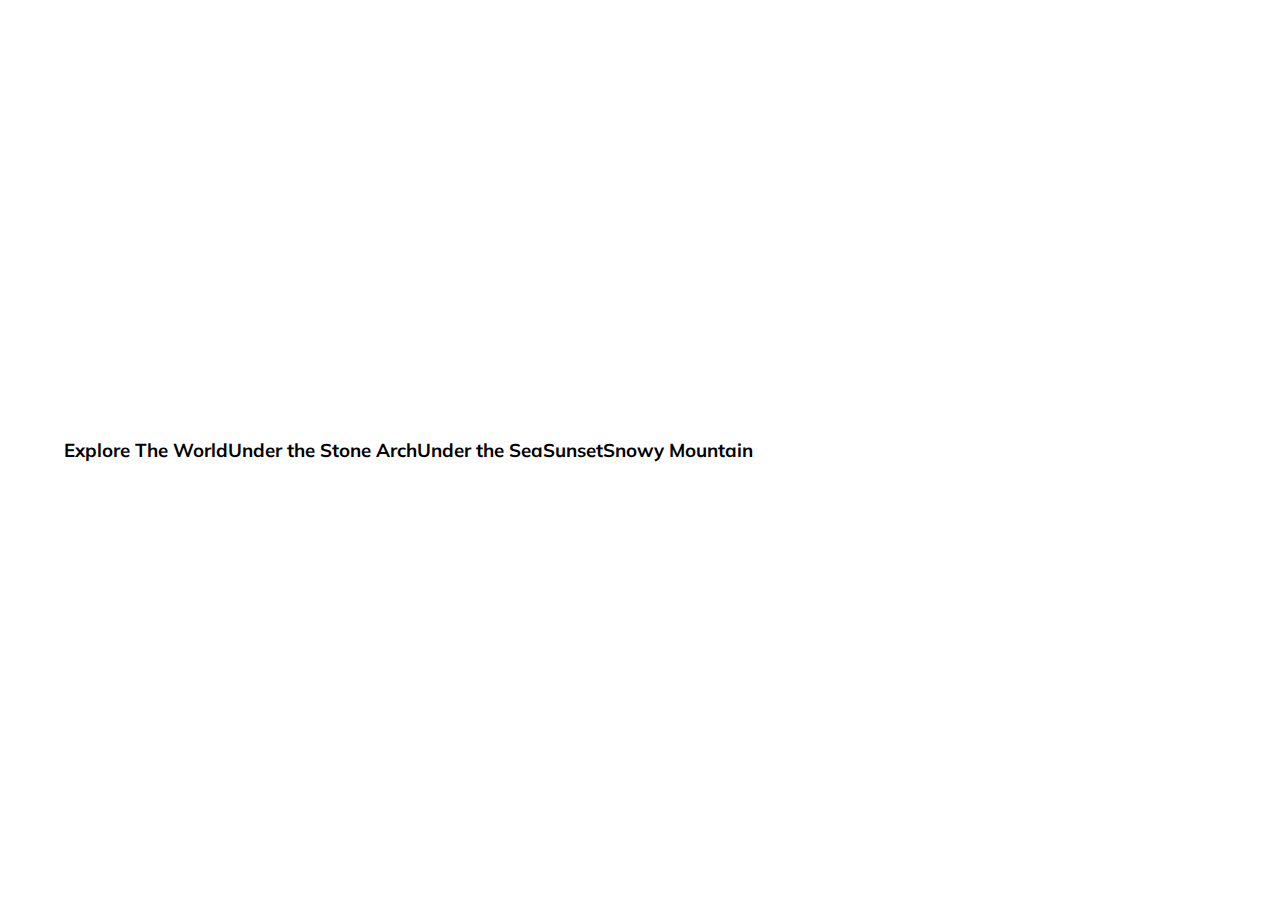
<file: expanding-cards/index.html>
<!DOCTYPE html>
<html lang="en">
  <head>
    <meta charset="UTF-8" />
    <meta name="viewport" content="width=device-width, initial-scale=1.0" />
    <title>Expanding Cards</title>
    <link rel="stylesheet" href="styles.css" />
  </head>
  <body>
    <div class="container">
      <div
        class="panel active"
        style="
          background-image: url('https://images.unsplash.com/photo-1682686578023-dc680e7a3aeb?w=800&auto=format&fit=crop&q=60&ixlib=rb-4.0.3&ixid=M3wxMjA3fDF8MHxlZGl0b3JpYWwtZmVlZHwxfHx8ZW58MHx8fHx8');
        "
      >
        <h3>Explore The World</h3>
      </div>
      <div
        class="panel active"
        style="
          background-image: url('https://images.unsplash.com/photo-1682685797736-dabb341dc7de?w=800&auto=format&fit=crop&q=60&ixlib=rb-4.0.3&ixid=M3wxMjA3fDF8MHxlZGl0b3JpYWwtZmVlZHwyMXx8fGVufDB8fHx8fA%3D%3D');
        "
      >
        <h3>Under the Stone Arch</h3>
      </div>
      <div
        class="panel active"
        style="
          background-image: url('https://images.unsplash.com/photo-1682687982470-8f1b0e79151a?w=800&auto=format&fit=crop&q=60&ixlib=rb-4.0.3&ixid=M3wxMjA3fDF8MHxlZGl0b3JpYWwtZmVlZHwzMXx8fGVufDB8fHx8fA%3D%3D');
        "
      >
        <h3>Under the Sea</h3>
      </div>
      <div
        class="panel active"
        style="
          background-image: url('https://images.unsplash.com/photo-1708452722875-04779d4704b1?w=800&auto=format&fit=crop&q=60&ixlib=rb-4.0.3&ixid=M3wxMjA3fDB8MHxlZGl0b3JpYWwtZmVlZHw0NXx8fGVufDB8fHx8fA%3D%3D');
        "
      >
        <h3>Sunset</h3>
      </div>
      <div
        class="panel active"
        style="
          background-image: url('https://images.unsplash.com/photo-1708591807770-545b1bd6021e?w=800&auto=format&fit=crop&q=60&ixlib=rb-4.0.3&ixid=M3wxMjA3fDB8MHxlZGl0b3JpYWwtZmVlZHw1MHx8fGVufDB8fHx8fA%3D%3D');
        "
      >
        <h3>Snowy Mountain</h3>
      </div>
    </div>
  </body>
</html>
</file>
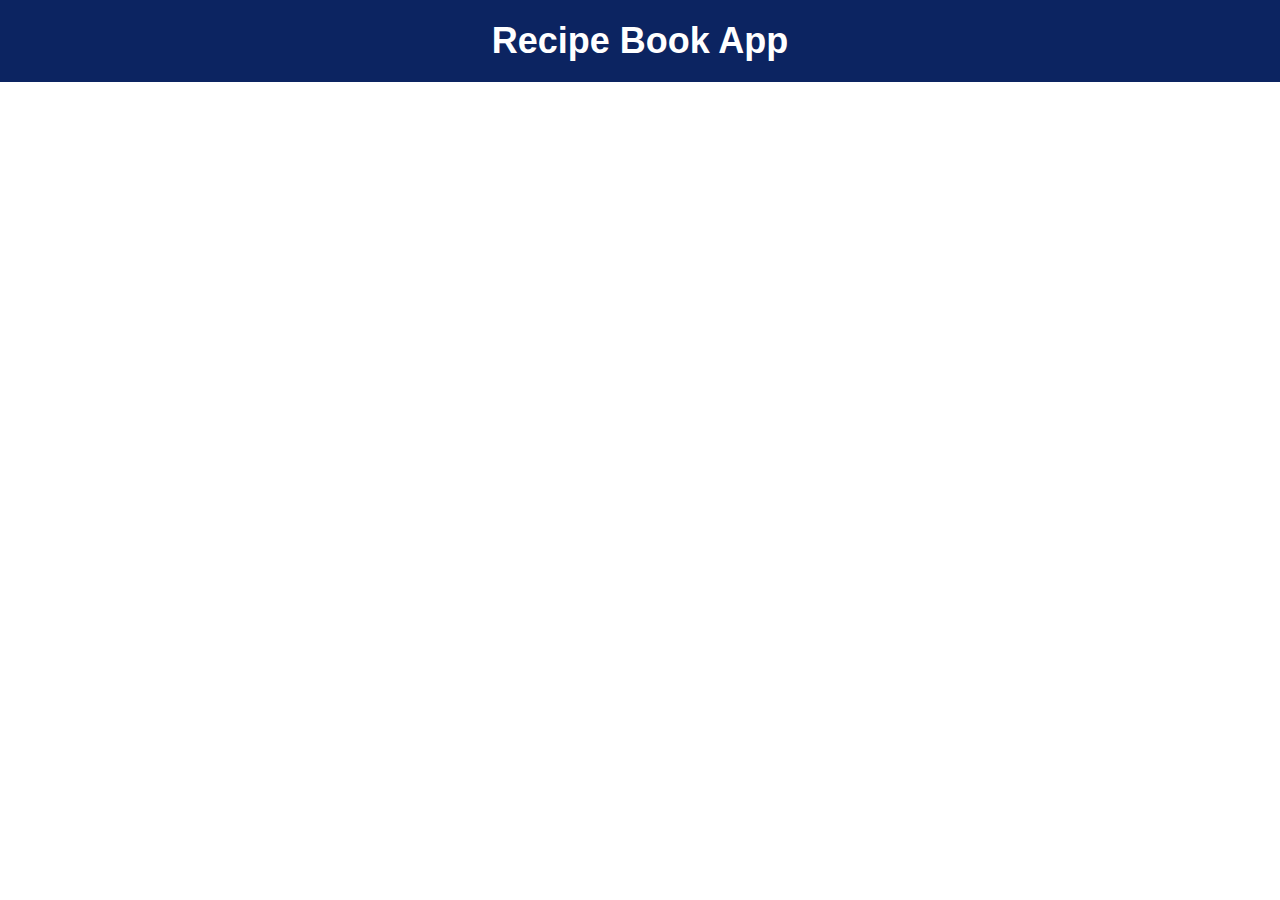
<file: recipebook/index.html>
<!DOCTYPE html>
<html lang="en">
  <head>
    <meta charset="UTF-8" />
    <meta name="viewport" content="width=device-width, initial-scale=1.0" />
    <title>Document</title>
    <link rel="stylesheet" href="style.css" />
  </head>
  <body>
    <header>
      <h1>Recipe Book App</h1>
    </header>
    <div class="container">
      <ul id="recipe-list" class="recipe-list"></ul>
    </div>
    <script src="script.js"></script>
  </body>
</html>
</file>
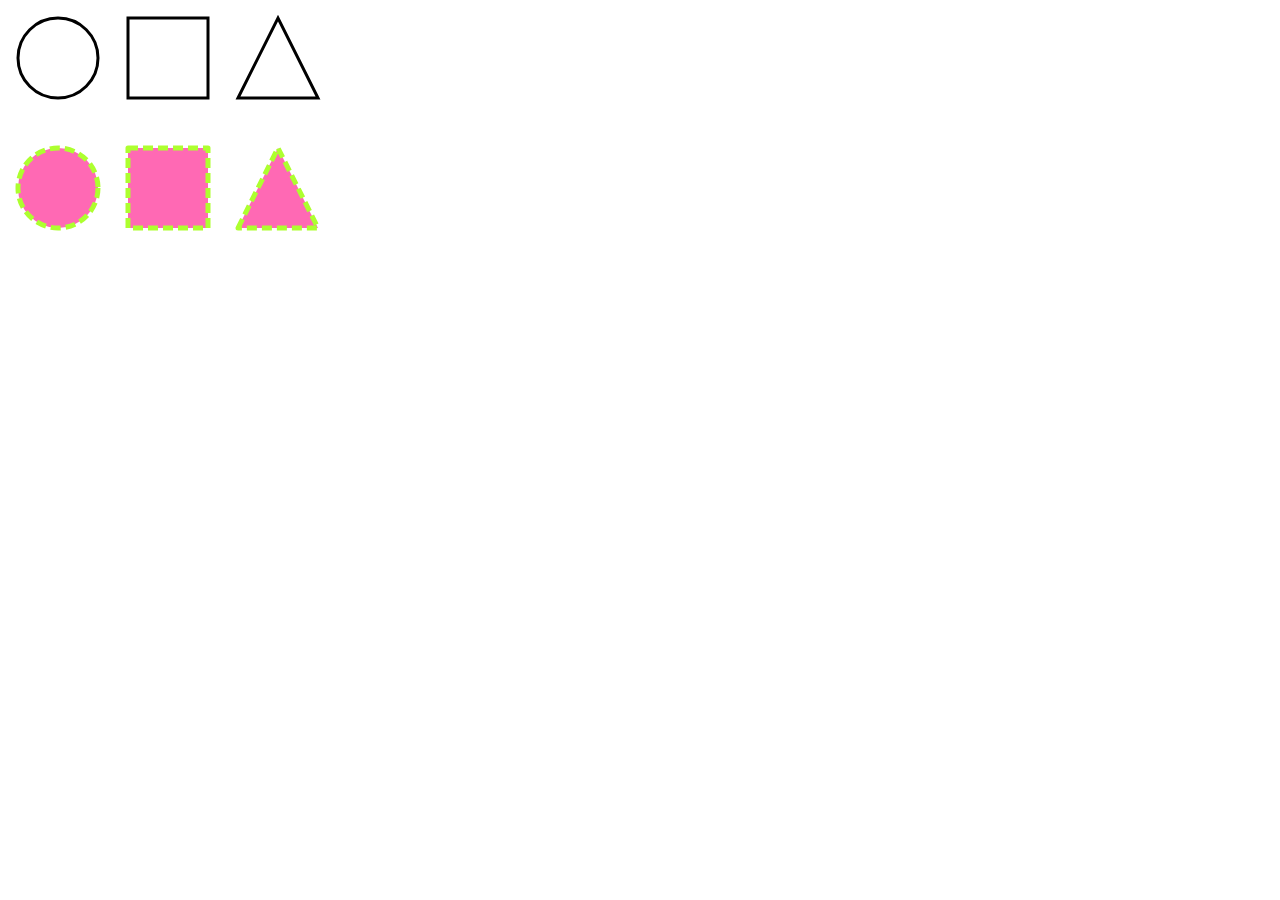
<file: svg/index.html>
<!DOCTYPE html>
<html>
  <head>
    <title>SVG</title>
    <link rel="stylesheet" href="style.css" />
  </head>
  <body>
    <svg width="600" height="600">
      <circle class="boring" r="40" cx="50" cy="50"></circle>
      <rect class="boring" x="120" y="10" width="80" height="80"></rect>
      <path class="boring" d="M 230 90 l 40 -80 l 40 80 z"></path>
      "

      <circle class="fun" r="40" cx="50" cy="180"></circle>
      <rect class="fun" x="120" y="140" width="80" height="80"></rect>
      <path class="fun" d="M 230 220 l 40 -80 l 40 80 z"></path>
      "
    </svg>
    <script src="script.js"></script>
  </body>
</html>
</file>
<file: expanding-cards/styles.css>
@import url("https://fonts.googleapis.com/css2?family=Mulish:ital,wght@0,200..1000;1,200..1000&display=swap");

* {
  box-sizing: border-box;
}

body {
  font-family: "Mulish", sans-serif;
  display: flex;
  align-items: center;
  justify-content: center;
  height: 100vh;
  overflow: hidden;
  margin: 0;
}

.container {
  display: flex;
  width: 90vw;
}
</file>
<file: recipebook/style.css>
body {
  margin: 0;
  padding: 0;
  font-family: "Lucida Sans", "Lucida Sans Regular", "Lucida Grande",
    "Lucida Sans Unicode", Geneva, Verdana, sans-serif;
}

header {
  background: #0c2461;
  color: #fff;
  padding: 20px;
  text-align: center;
}

h1 {
  margin: 0;
  font-size: 36px;
}

.container {
  margin: 0 auto;
  max-width: 1200px;
  padding: 20px;
}

.recipe-list {
  list-style: none;
  margin: 0;
  padding: 0;
}

.recipe-item {
  display: flex;
  align-items: center;
  justify-content: space-between;
  margin-bottom: 20px;
  box-shadow: 0 2px 5px rgba(0, 0, 0, 0.3);
  border-radius: 5px;
  overflow: hidden;
}

.recipe-item img {
  width: 150px;
  height: 150px;
  object-fit: cover;
}

.recipe-item h2 {
  margin: 0;
  font-size: 20px;
  padding: 10px;
  min-width: 200px;
}

.recipe-item p {
  margin: 0;
  padding: 10px;
  color: #777;
}

.recipe-item a {
  background-color: #0c2461;
  color: #fff;
  min-width: 150px;
  padding: 10px;
  text-decoration: none;
  text-transform: uppercase;
  font-size: 14px;
  transition: background 0.3 ease;
}

.recipe-item a:hover {
  background: #1e3799;
}

@media screen and (max-width: 768px) {
  .contianer {
    max-width: 90%;
  }

  .recipe-item {
    flex-direction: column;
  }

  .recipe-item img {
    width: 100%;
    height: auto;
    margin-bottom: 10px;
  }

  .recipe-item h2 {
    font-size: 20px;
    padding: 0;
    margin-bottom: 10px;
  }

  .recipe-item p {
    font-size: 14px;
    margin-bottom: 10px;
  }

  .recipe-item a {
    width: 100%;
    text-align: center;
  }
}
</file>
<file: svg/style.css>
.boring {
  fill: none;
  stroke: black;
  stroke-width: 3px;
}

.fun {
  fill: hotpink;
  stroke: greenyellow;
  stroke-width: 5px;
  stroke-dasharray: 10, 5;
  stroke-linejoin: round;
}

.fun:hover {
  fill: greenyellow;
  stroke: hotpink;
}
</file>
